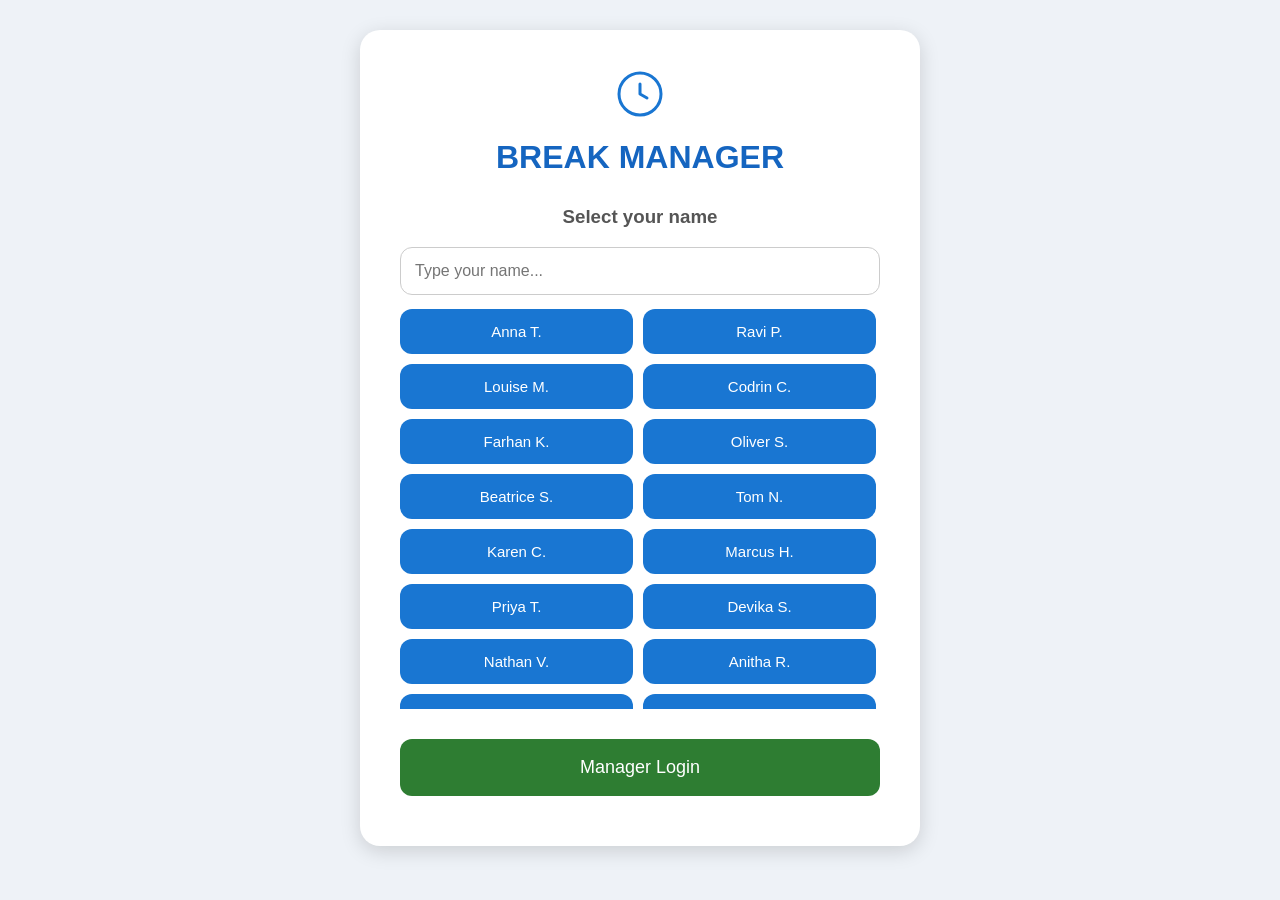
<file: index.html>
<!DOCTYPE html>
<html lang="en">
<head>
<meta charset="UTF-8">
<meta name="viewport" content="width=device-width, initial-scale=1.0">

<title>Break Manager</title>

<link rel="stylesheet" href="style.css">
<link rel="manifest" href="manifest.json">
<link rel="icon" href="icons/favicon-32.png" sizes="32x32">
<link rel="apple-touch-icon" href="icons/apple-touch-icon.png">
<meta name="apple-mobile-web-app-capable" content="yes">
<meta name="apple-mobile-web-app-status-bar-style" content="black-translucent">
<meta name="theme-color" content="#1976d2">
</head>

<body>

<div class="container wide">

<svg class="clock-logo" viewBox="0 0 24 24" width="48" height="48" aria-hidden="true">
  <circle cx="12" cy="12" r="10.5" fill="none" stroke="#1976d2" stroke-width="1.5"/>
  <path d="M12 7v5l3.5 2" stroke="#1976d2" stroke-width="1.5" fill="none" stroke-linecap="round" stroke-linejoin="round"/>
</svg>

<h1>BREAK MANAGER</h1>

<h3>Select your name</h3>

<input
  type="text"
  id="searchBox"
  placeholder="Type your name..."
  autocomplete="off"
>

<div id="employeeList" class="employee-grid"></div>

<button class="manager" onclick="openManager()">
Manager Login
</button>

<button
  id="backupReminder"
  class="backup-reminder"
  style="display:none;"
  onclick="openManager()"
>
⚠ Time to back up — tap here
</button>

</div>

<script src="employees.js"></script>
<script src="app.js"></script>

</body>
</html>
</file>
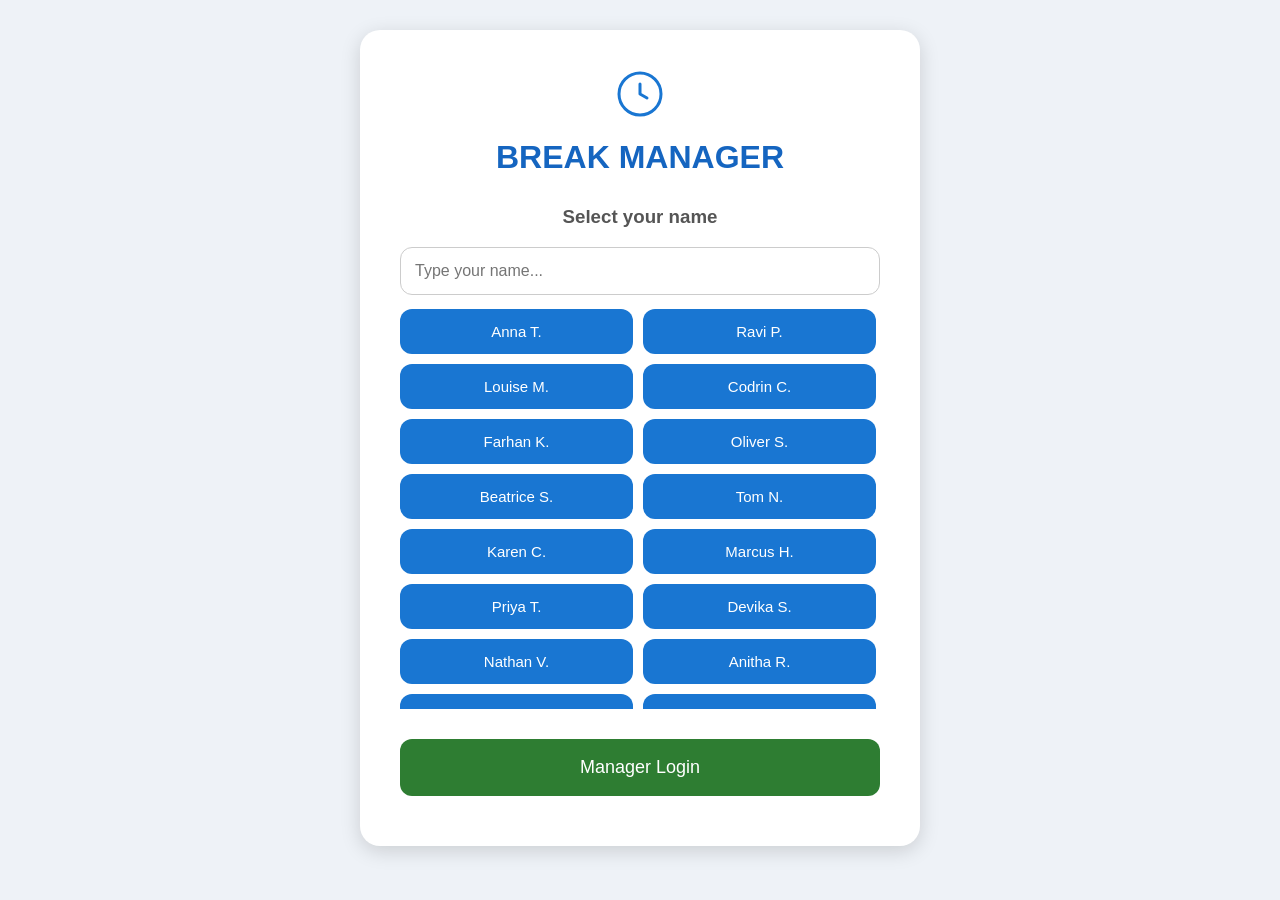
<file: employee.html>
<!DOCTYPE html>
<html lang="en">

<head>

<meta charset="UTF-8">
<meta name="viewport" content="width=device-width, initial-scale=1.0">

<title>Employee Break</title>

<link rel="stylesheet" href="style.css">
<link rel="manifest" href="manifest.json">
<link rel="icon" href="icons/favicon-32.png" sizes="32x32">
<link rel="apple-touch-icon" href="icons/apple-touch-icon.png">
<meta name="apple-mobile-web-app-capable" content="yes">
<meta name="apple-mobile-web-app-status-bar-style" content="black-translucent">
<meta name="theme-color" content="#1976d2">

</head>


<body>

<div class="container">

<svg class="clock-logo" viewBox="0 0 24 24" width="48" height="48" aria-hidden="true">
  <circle cx="12" cy="12" r="10.5" fill="none" stroke="#1976d2" stroke-width="1.5"/>
  <path d="M12 7v5l3.5 2" stroke="#1976d2" stroke-width="1.5" fill="none" stroke-linecap="round" stroke-linejoin="round"/>
</svg>

<h1>BREAK MANAGER</h1>

<h2 id="name"></h2>

<p id="message">Ready</p>


<button id="startBtn">
GO BREAK
</button>


<button id="returnBtn" style="display:none;">
RETURN FROM BREAK
</button>

<button id="homeBtn" onclick="goHome()">
BACK TO HOME
</button>


</div>


<script src="employee.js"></script>


</body>

</html>
</file>
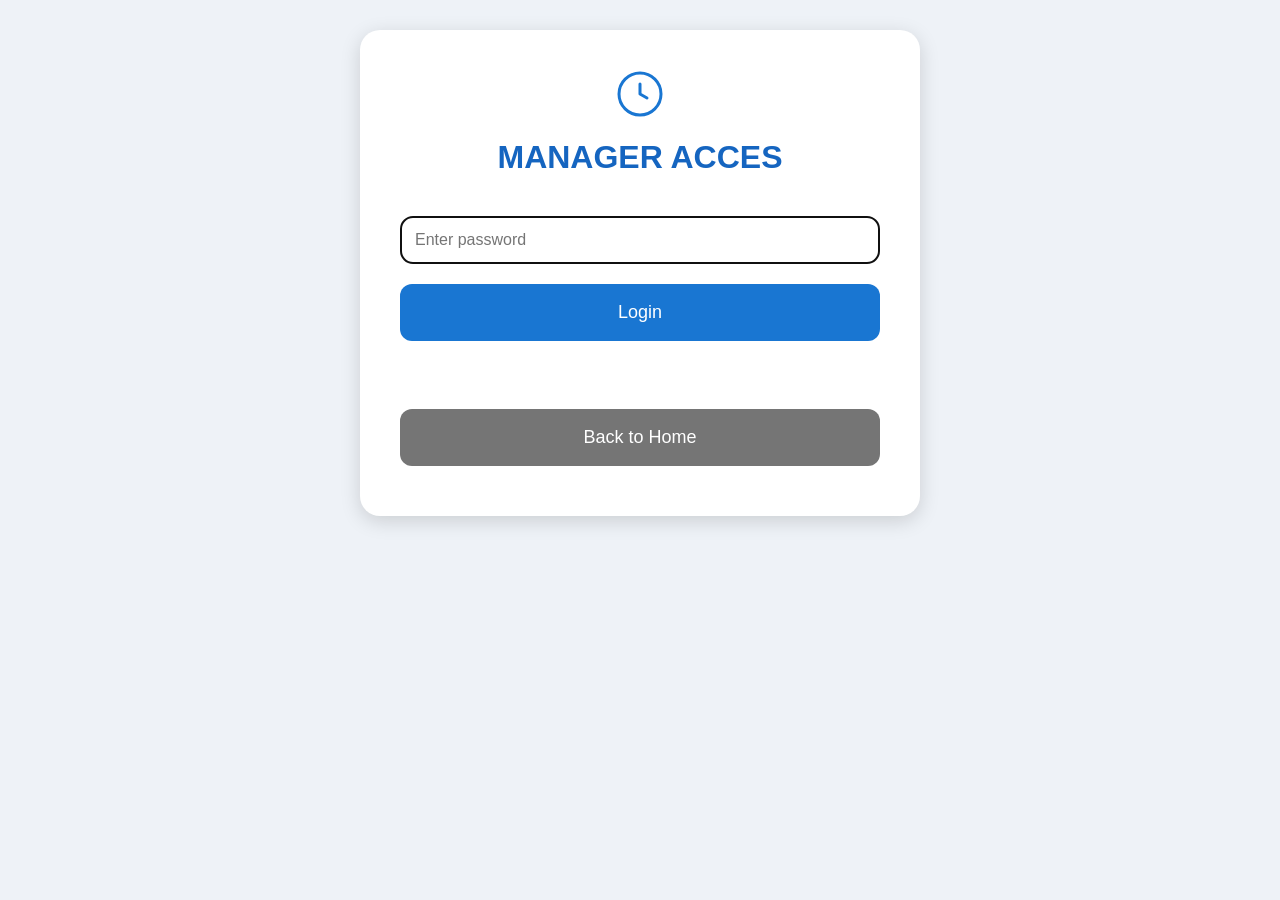
<file: manager.html>
<!DOCTYPE html>
<html lang="en">
<head>
<meta charset="UTF-8">
<meta name="viewport" content="width=device-width, initial-scale=1.0">

<title>Manager Dashboard</title>

<link rel="stylesheet" href="style.css">
<link rel="manifest" href="manifest.json">
<link rel="icon" href="icons/favicon-32.png" sizes="32x32">
<link rel="apple-touch-icon" href="icons/apple-touch-icon.png">
<meta name="apple-mobile-web-app-capable" content="yes">
<meta name="apple-mobile-web-app-status-bar-style" content="black-translucent">
<meta name="theme-color" content="#1976d2">
</head>

<body>

<div class="container wide">

<svg class="clock-logo" viewBox="0 0 24 24" width="48" height="48" aria-hidden="true">
  <circle cx="12" cy="12" r="10.5" fill="none" stroke="#1976d2" stroke-width="1.5"/>
  <path d="M12 7v5l3.5 2" stroke="#1976d2" stroke-width="1.5" fill="none" stroke-linecap="round" stroke-linejoin="round"/>
</svg>

<h1>MANAGER ACCES</h1>

<div id="loginBox">
  <input type="password" id="pwd" placeholder="Enter password" autofocus>
  <button onclick="checkPassword()">Login</button>
  <p id="error" class="error-text"></p>
  <button class="secondary" onclick="goHome()">Back to Home</button>
</div>

<div id="dashboard" style="display:none;">
  <h3>Annual Backup</h3>
  <p id="backupStatus" class="backup-status"></p>
  <div class="over-limit-actions">
    <button class="secondary" onclick="exportAllBreaksCSV()">Export Full Backup (CSV)</button>
    <button class="secondary" onclick="markBackupDone()">Mark Backup Done</button>
  </div>

  <br>

  <h3>Manage Staff</h3>
  <div class="add-staff-row">
    <input type="text" id="newEmployeeName" placeholder="Add employee name">
    <button onclick="handleAddEmployee()">Add</button>
  </div>
  <div id="staffList" class="staff-list"></div>

  <br>

  <h3>Over 1-Hour Daily Limit</h3>
  <div id="overLimitList" class="over-limit-list"></div>
  <div class="over-limit-actions">
    <button class="secondary" onclick="printOverLimitList()">Print List</button>
    <button class="secondary" onclick="exportOverLimitCSV()">Export CSV</button>
  </div>

  <br>

  <h3>Break Records</h3>
  <div class="table-wrap">
    <table id="breaksTable">
      <thead>
        <tr><th>Employee</th><th>Start</th><th>End</th><th>Duration</th></tr>
      </thead>
      <tbody id="breaksBody"></tbody>
    </table>
  </div>
  <br>
  <button class="danger" onclick="clearRecords()">Clear All Records</button>
  <button class="secondary" onclick="goHome()">Back to Home</button>
</div>

</div>

<div id="printArea" class="print-only"></div>

<script src="employees.js"></script>
<script src="manager.js"></script>

<script>
if ("serviceWorker" in navigator) {
  navigator.serviceWorker.register("sw.js");
}
</script>

</body>
</html>
</file>
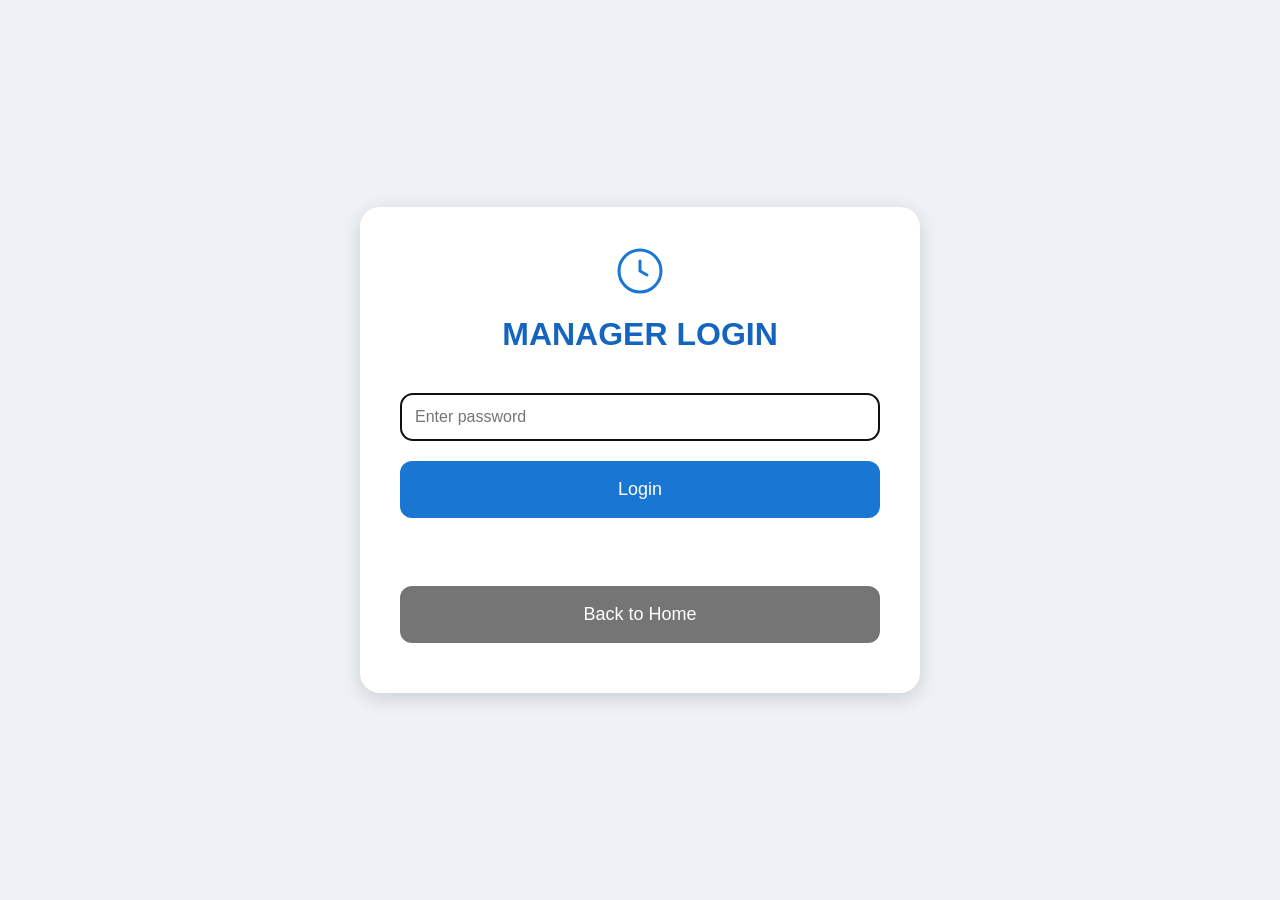
<file: files/manager.html>
<!DOCTYPE html>
<html lang="en">
<head>
<meta charset="UTF-8">
<meta name="viewport" content="width=device-width, initial-scale=1.0">

<title>Manager Dashboard</title>

<link rel="stylesheet" href="style.css">
<link rel="manifest" href="manifest.json">
<link rel="icon" href="icons/favicon-32.png" sizes="32x32">
<link rel="apple-touch-icon" href="icons/apple-touch-icon.png">
<meta name="apple-mobile-web-app-capable" content="yes">
<meta name="apple-mobile-web-app-status-bar-style" content="black-translucent">
<meta name="theme-color" content="#1976d2">
</head>

<body>

<div class="container wide">

<svg class="clock-logo" viewBox="0 0 24 24" width="48" height="48" aria-hidden="true">
  <circle cx="12" cy="12" r="10.5" fill="none" stroke="#1976d2" stroke-width="1.5"/>
  <path d="M12 7v5l3.5 2" stroke="#1976d2" stroke-width="1.5" fill="none" stroke-linecap="round" stroke-linejoin="round"/>
</svg>

<h1>MANAGER LOGIN</h1>

<div id="loginBox">
  <input type="password" id="pwd" placeholder="Enter password" autofocus>
  <button onclick="checkPassword()">Login</button>
  <p id="error" class="error-text"></p>
  <button class="secondary" onclick="goHome()">Back to Home</button>
</div>

<div id="dashboard" style="display:none;">
  <h3>Annual Backup</h3>
  <p id="backupStatus" class="backup-status"></p>
  <div class="over-limit-actions">
    <button class="secondary" onclick="exportAllBreaksCSV()">Export Full Backup (CSV)</button>
    <button class="secondary" onclick="markBackupDone()">Mark Backup Done</button>
  </div>

  <br>

  <h3>Manage Staff</h3>
  <div class="add-staff-row">
    <input type="text" id="newEmployeeName" placeholder="Add employee name">
    <button onclick="handleAddEmployee()">Add</button>
  </div>
  <div id="staffList" class="staff-list"></div>

  <br>

  <h3>Over 1-Hour Daily Limit</h3>
  <div id="overLimitList" class="over-limit-list"></div>
  <div class="over-limit-actions">
    <button class="secondary" onclick="printOverLimitList()">Print List</button>
    <button class="secondary" onclick="exportOverLimitCSV()">Export CSV</button>
  </div>

  <br>

  <h3>Break Records</h3>
  <div class="table-wrap">
    <table id="breaksTable">
      <thead>
        <tr><th>Employee</th><th>Start</th><th>End</th><th>Duration</th></tr>
      </thead>
      <tbody id="breaksBody"></tbody>
    </table>
  </div>
  <br>
  <button class="danger" onclick="clearRecords()">Clear All Records</button>
  <button class="secondary" onclick="goHome()">Back to Home</button>
</div>

</div>

<div id="printArea" class="print-only"></div>

<script src="employees.js"></script>
<script src="manager.js"></script>

</body>
</html>
</file>
<file: style.css>
body {

    margin: 0;
    padding: 0;
    background: #eef2f7;

    font-family: Arial, sans-serif;

    display: flex;
    justify-content: center;
    align-items: flex-start;

    min-height: 100vh;
}


.container {

    background: white;

    width: 350px;

    padding: 40px;

    border-radius: 20px;

    text-align: center;

    box-shadow: 0 5px 20px rgba(0,0,0,0.15);

    margin: 30px 0;

}


h1 {

    color: #1565c0;

    margin-bottom: 30px;

}


h3 {

    color: #555;

}


button {

    width: 100%;

    padding: 18px;

    margin: 10px 0;

    border: none;

    border-radius: 12px;

    background: #1976d2;

    color: white;

    white-space: normal;
    word-break: break-word;
    overflow-wrap: break-word;

    font-size: 18px;

    cursor: pointer;

}


button:hover {

    background: #0d47a1;

}


.manager {

    background: #2e7d32;

}


.manager:hover {

    background: #1b5e20;

}

.backup-reminder {
    background: #c62828;
    animation: backup-pulse 1.6s ease-in-out infinite;
}

.backup-reminder:hover {
    background: #8e0000;
}

@keyframes backup-pulse {
    0%   { background-color: #c62828; }
    50%  { background-color: #e57373; }
    100% { background-color: #c62828; }
}

.backup-status {
    font-size: 14px;
    color: #555;
    margin: 4px 0 12px;
}

.backup-status.overdue {
    color: #c62828;
    font-weight: bold;
}
.container.wide {
    width: 480px;
    max-width: 92vw;
}

.clock-logo {
    display: block;
    margin: 0 auto 8px;
}

.add-staff-row {
    display: flex;
    gap: 8px;
    margin-bottom: 14px;
}

.add-staff-row input[type="text"] {
    flex: 1;
    box-sizing: border-box;
    padding: 12px;
    border: 1px solid #ccc;
    border-radius: 10px;
    font-size: 15px;
}

.add-staff-row button {
    width: auto;
    padding: 12px 16px;
    margin: 0;
}

.staff-list {
    max-height: 220px;
    overflow-y: auto;
    margin-bottom: 10px;
    text-align: left;
}

.staff-row {
    display: flex;
    justify-content: space-between;
    align-items: center;
    padding: 8px 4px;
    border-bottom: 1px solid #eee;
    font-size: 15px;
}

.remove-btn {
    width: auto;
    padding: 6px 12px;
    margin: 0;
    font-size: 13px;
    background: #c62828;
}

.remove-btn:hover {
    background: #8e0000;
}

.over-limit-list {
    margin-bottom: 10px;
}

.over-limit-row {
    background: #fdecea;
    color: #c62828;
    font-weight: bold;
    padding: 10px 12px;
    border-radius: 8px;
    margin-bottom: 6px;
    font-size: 15px;
}

.empty-note {
    color: #777;
    font-size: 14px;
    margin: 6px 0;
}

tr.over-limit td {
    background: #fdecea;
    color: #c62828;
    font-weight: bold;
}

.over-limit-actions {
    display: flex;
    gap: 10px;
    margin-bottom: 10px;
}

.over-limit-actions button {
    width: auto;
    padding: 10px 16px;
    margin: 0;
    font-size: 14px;
}

.print-only {
    display: none;
}

@media print {
    body * {
        visibility: hidden;
    }
    #printArea, #printArea * {
        visibility: visible;
    }
    #printArea {
        display: block;
        position: absolute;
        top: 0;
        left: 0;
        width: 100%;
        padding: 20px;
    }
    #printArea table {
        width: 100%;
        border-collapse: collapse;
        margin-top: 12px;
    }
    #printArea th, #printArea td {
        border: 1px solid #333;
        padding: 8px;
        text-align: left;
    }
}

#searchBox {
    width: 100%;
    box-sizing: border-box;
    padding: 14px;
    margin-bottom: 14px;
    border: 1px solid #ccc;
    border-radius: 12px;
    font-size: 16px;
}

#searchBox:focus {
    outline: none;
    border-color: #1976d2;
}

.employee-grid {
    display: grid;
    grid-template-columns: 1fr 1fr;
    gap: 10px;
    max-height: 400px;
    overflow-y: auto;
    margin-bottom: 20px;
    padding-right: 4px;
}

.employee-btn {
    width: 100%;
    padding: 14px 8px;
    margin: 0;
    font-size: 15px;
}

.employee-btn.on-break {
    background: #c62828;
}

.employee-btn.on-break:hover {
    background: #8e0000;
}

input[type="password"] {
    width: 100%;
    box-sizing: border-box;
    padding: 14px;
    margin: 10px 0;
    border: 1px solid #ccc;
    border-radius: 12px;
    font-size: 16px;
}

.error-text {
    color: #c62828;
    min-height: 20px;
    font-size: 14px;
}

button.secondary {
    background: #757575;
}

button.secondary:hover {
    background: #555;
}

button.danger {
    background: #c62828;
}

button.danger:hover {
    background: #8e0000;
}

.table-wrap {
    max-height: 350px;
    overflow-y: auto;
}

table {
    width: 100%;
    border-collapse: collapse;
    font-size: 14px;
}

th, td {
    text-align: left;
    padding: 8px;
    border-bottom: 1px solid #eee;
}

th {
    color: #1565c0;
    position: sticky;
    top: 0;
    background: white;
}
</file>
<file: files/style.css>
body {

    margin: 0;
    padding: 0;
    background: #eef2f7;

    font-family: Arial, sans-serif;

    display: flex;
    justify-content: center;
    align-items: center;

    min-height: 100vh;
}


.container {

    background: white;

    width: 350px;

    padding: 40px;

    border-radius: 20px;

    text-align: center;

    box-shadow: 0 5px 20px rgba(0,0,0,0.15);

}


h1 {

    color: #1565c0;

    margin-bottom: 30px;

}


h3 {

    color: #555;

}


button {

    width: 100%;

    padding: 18px;

    margin: 10px 0;

    border: none;

    border-radius: 12px;

    background: #1976d2;

    color: white;

    white-space: normal;
    word-break: break-word;
    overflow-wrap: break-word;

    font-size: 18px;

    cursor: pointer;

}


button:hover {

    background: #0d47a1;

}


.manager {

    background: #2e7d32;

}


.manager:hover {

    background: #1b5e20;

}

.backup-reminder {
    background: #c62828;
    animation: backup-pulse 1.6s ease-in-out infinite;
}

.backup-reminder:hover {
    background: #8e0000;
}

@keyframes backup-pulse {
    0%   { background-color: #c62828; }
    50%  { background-color: #e57373; }
    100% { background-color: #c62828; }
}

.backup-status {
    font-size: 14px;
    color: #555;
    margin: 4px 0 12px;
}

.backup-status.overdue {
    color: #c62828;
    font-weight: bold;
}
.container.wide {
    width: 480px;
    max-width: 92vw;
}

.clock-logo {
    display: block;
    margin: 0 auto 8px;
}

.add-staff-row {
    display: flex;
    gap: 8px;
    margin-bottom: 14px;
}

.add-staff-row input[type="text"] {
    flex: 1;
    box-sizing: border-box;
    padding: 12px;
    border: 1px solid #ccc;
    border-radius: 10px;
    font-size: 15px;
}

.add-staff-row button {
    width: auto;
    padding: 12px 16px;
    margin: 0;
}

.staff-list {
    max-height: 220px;
    overflow-y: auto;
    margin-bottom: 10px;
    text-align: left;
}

.staff-row {
    display: flex;
    justify-content: space-between;
    align-items: center;
    padding: 8px 4px;
    border-bottom: 1px solid #eee;
    font-size: 15px;
}

.remove-btn {
    width: auto;
    padding: 6px 12px;
    margin: 0;
    font-size: 13px;
    background: #c62828;
}

.remove-btn:hover {
    background: #8e0000;
}

.over-limit-list {
    margin-bottom: 10px;
}

.over-limit-row {
    background: #fdecea;
    color: #c62828;
    font-weight: bold;
    padding: 10px 12px;
    border-radius: 8px;
    margin-bottom: 6px;
    font-size: 15px;
}

.empty-note {
    color: #777;
    font-size: 14px;
    margin: 6px 0;
}

tr.over-limit td {
    background: #fdecea;
    color: #c62828;
    font-weight: bold;
}

.over-limit-actions {
    display: flex;
    gap: 10px;
    margin-bottom: 10px;
}

.over-limit-actions button {
    width: auto;
    padding: 10px 16px;
    margin: 0;
    font-size: 14px;
}

.print-only {
    display: none;
}

@media print {
    body * {
        visibility: hidden;
    }
    #printArea, #printArea * {
        visibility: visible;
    }
    #printArea {
        display: block;
        position: absolute;
        top: 0;
        left: 0;
        width: 100%;
        padding: 20px;
    }
    #printArea table {
        width: 100%;
        border-collapse: collapse;
        margin-top: 12px;
    }
    #printArea th, #printArea td {
        border: 1px solid #333;
        padding: 8px;
        text-align: left;
    }
}

#searchBox {
    width: 100%;
    box-sizing: border-box;
    padding: 14px;
    margin-bottom: 14px;
    border: 1px solid #ccc;
    border-radius: 12px;
    font-size: 16px;
}

#searchBox:focus {
    outline: none;
    border-color: #1976d2;
}

.employee-grid {
    display: grid;
    grid-template-columns: 1fr 1fr;
    gap: 10px;
    max-height: 400px;
    overflow-y: auto;
    margin-bottom: 20px;
    padding-right: 4px;
}

.employee-btn {
    width: 100%;
    padding: 14px 8px;
    margin: 0;
    font-size: 15px;
}

input[type="password"] {
    width: 100%;
    box-sizing: border-box;
    padding: 14px;
    margin: 10px 0;
    border: 1px solid #ccc;
    border-radius: 12px;
    font-size: 16px;
}

.error-text {
    color: #c62828;
    min-height: 20px;
    font-size: 14px;
}

button.secondary {
    background: #757575;
}

button.secondary:hover {
    background: #555;
}

button.danger {
    background: #c62828;
}

button.danger:hover {
    background: #8e0000;
}

.table-wrap {
    max-height: 350px;
    overflow-y: auto;
}

table {
    width: 100%;
    border-collapse: collapse;
    font-size: 14px;
}

th, td {
    text-align: left;
    padding: 8px;
    border-bottom: 1px solid #eee;
}

th {
    color: #1565c0;
    position: sticky;
    top: 0;
    background: white;
}
</file>
